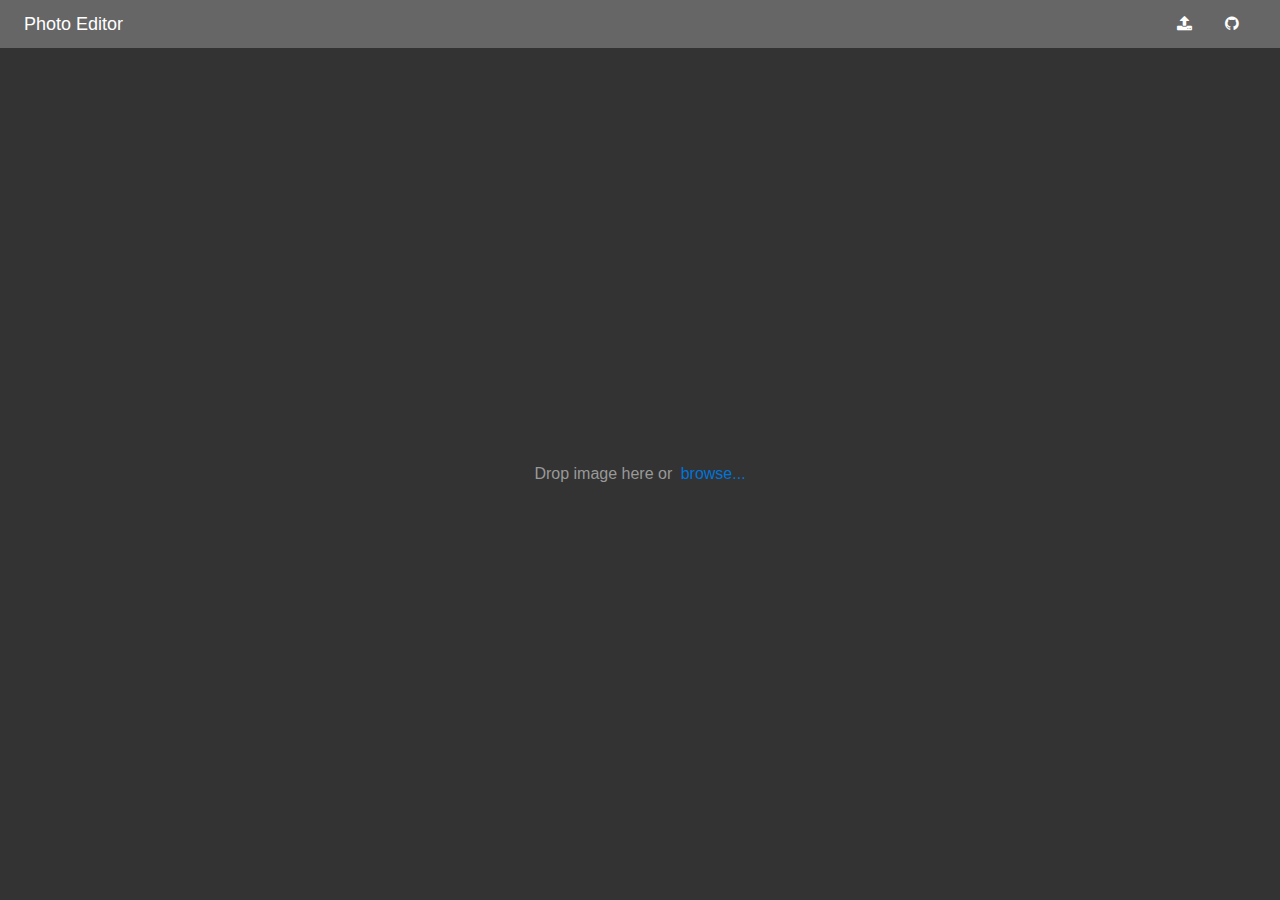
<file: photo-editor/index.html>
<!DOCTYPE html>
<html lang="en">
  <head>
    <meta charset="utf-8">
    <meta http-equiv="x-ua-compatible" content="ie=edge">
    <meta name="viewport" content="width=device-width, initial-scale=1">
    <meta name="description" content="A photo editing application based on the Cropper.js">
    <meta name="keywords" content="HTML, CSS, JS, JavaScript, photo, editor, front-end, web development">
    <meta name="author" content="Fengyuan Chen">
    <title>Photo Editor</title>
  </head>
  <body>
    <div id="app"></div>
    <script src="https://fengyuanchen.github.io/js/common.js"></script>
    <script src="dist/app.js"></script>
  </body>
</html>
</file>
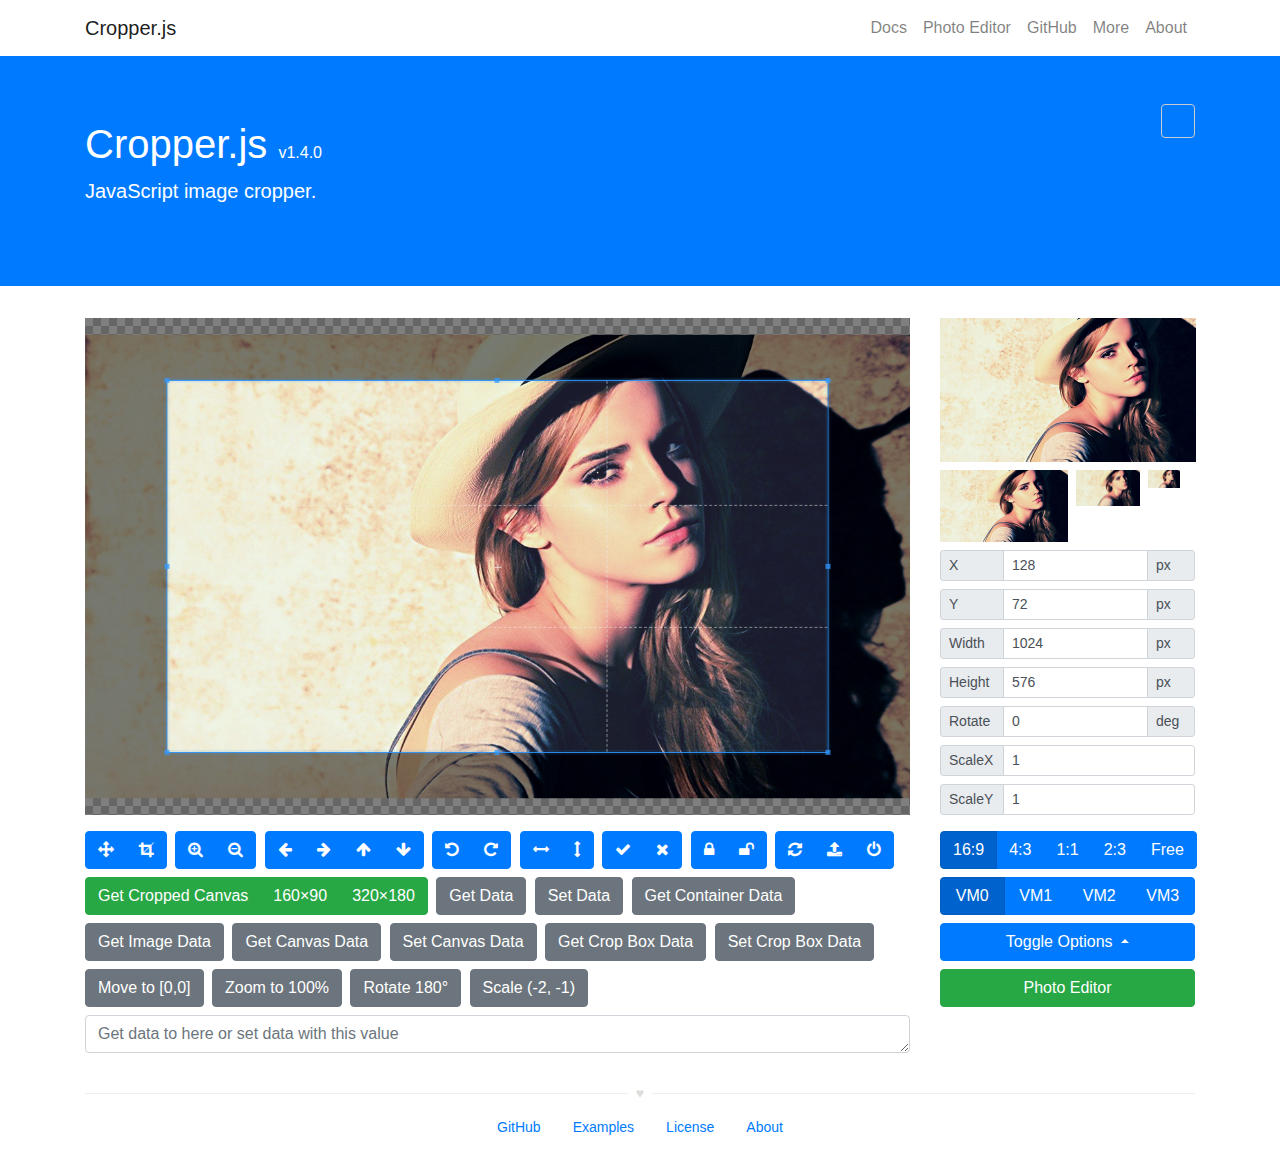
<file: cropperjs-master/docs/index.html>
<!DOCTYPE html>
<html lang="en">
<head>
  <meta charset="utf-8">
  <meta http-equiv="x-ua-compatible" content="ie=edge">
  <meta name="viewport" content="width=device-width, initial-scale=1, shrink-to-fit=no">
  <meta name="description" content="JavaScript image cropper.">
  <meta name="author" content="Chen Fengyuan">
  <title>Cropper.js</title>
  <link rel="stylesheet" href="https://maxcdn.bootstrapcdn.com/font-awesome/4.7.0/css/font-awesome.min.css">
  <link rel="stylesheet" href="https://maxcdn.bootstrapcdn.com/bootstrap/4.1.1/css/bootstrap.min.css">
  <link rel="stylesheet" href="css/cropper.css">
  <link rel="stylesheet" href="css/main.css">
</head>
<body>
  <!--[if lt IE 9]>
  <div class="alert alert-warning alert-dismissible fade show m-0 rounded-0" role="alert">
    You are using an <strong>outdated</strong> browser. Please <a href="http://browsehappy.com/">upgrade your browser</a> to improve your experience.
    <button type="button" class="close" data-dismiss="alert" aria-label="Close">
      <span aria-hidden="true">&times;</span>
    </button>
  </div>
  <![endif]-->

  <!-- Header -->
  <header class="navbar navbar-light navbar-expand-md">
    <div class="container">
      <a class="navbar-brand" href="./">Cropper.js</a>
      <button class="navbar-toggler" type="button" data-toggle="collapse" data-target="#navbar-collapse" aria-controls="navbar-collapse" aria-expanded="false" aria-label="Toggle navigation">
        <span class="navbar-toggler-icon"></span>
      </button>
      <div class="collapse navbar-collapse justify-content-end" id="navbar-collapse" role="navigation">
        <nav class="nav navbar-nav">
          <a class="nav-link" href="https://github.com/fengyuanchen/cropperjs/blob/master/README.md" data-toggle="tooltip" title="View the documentation">Docs</a>
          <a class="nav-link" href="https://fengyuanchen.github.io/photo-editor" data-toggle="tooltip" title="An advanced example of Cropper.js">Photo Editor</a>
          <a class="nav-link" href="https://github.com/fengyuanchen/cropperjs" data-toggle="tooltip" title="View the GitHub project">GitHub</a>
          <a class="nav-link" href="https://fengyuanchen.github.io" data-toggle="tooltip" title="More projects">More</a>
          <a class="nav-link" href="http://chenfengyuan.com" data-toggle="tooltip" title="About the author">About</a>
        </nav>
      </div>
    </nav>
  </header>

  <!-- Jumbotron -->
  <div class="jumbotron bg-primary text-white rounded-0">
    <div class="container">
      <div class="row">
        <div class="col-md">
          <h1>Cropper.js <small class="h6">v1.4.0</small></h1>
          <p class="lead">JavaScript image cropper.</p>
        </div>
        <div class="col-md">
          <div class="carbonads">
            <script id="_carbonads_js" src="//cdn.carbonads.com/carbon.js?zoneid=1673&serve=C6AILKT&placement=fengyuanchen" async></script>
          </div>
        </div>
      </div>
    </div>
  </div>

  <!-- Content -->
  <div class="container">
    <div class="row">
      <div class="col-md-9">
        <!-- <h3>Demo:</h3> -->
        <div class="img-container">
          <img src="images/picture.jpg" alt="Picture">
        </div>
      </div>
      <div class="col-md-3">
        <!-- <h3>Preview:</h3> -->
        <div class="docs-preview clearfix">
          <div class="img-preview preview-lg"></div>
          <div class="img-preview preview-md"></div>
          <div class="img-preview preview-sm"></div>
          <div class="img-preview preview-xs"></div>
        </div>

        <!-- <h3>Data:</h3> -->
        <!-- <h3>Data:</h3> -->
        <div class="docs-data">
          <div class="input-group input-group-sm">
            <span class="input-group-prepend">
              <label class="input-group-text" for="dataX">X</label>
            </span>
            <input type="text" class="form-control" id="dataX" placeholder="x">
            <span class="input-group-append">
              <span class="input-group-text">px</span>
            </span>
          </div>
          <div class="input-group input-group-sm">
            <span class="input-group-prepend">
              <label class="input-group-text" for="dataY">Y</label>
            </span>
            <input type="text" class="form-control" id="dataY" placeholder="y">
            <span class="input-group-append">
              <span class="input-group-text">px</span>
            </span>
          </div>
          <div class="input-group input-group-sm">
            <span class="input-group-prepend">
              <label class="input-group-text" for="dataWidth">Width</label>
            </span>
            <input type="text" class="form-control" id="dataWidth" placeholder="width">
            <span class="input-group-append">
              <span class="input-group-text">px</span>
            </span>
          </div>
          <div class="input-group input-group-sm">
            <span class="input-group-prepend">
              <label class="input-group-text" for="dataHeight">Height</label>
            </span>
            <input type="text" class="form-control" id="dataHeight" placeholder="height">
            <span class="input-group-append">
              <span class="input-group-text">px</span>
            </span>
          </div>
          <div class="input-group input-group-sm">
            <span class="input-group-prepend">
              <label class="input-group-text" for="dataRotate">Rotate</label>
            </span>
            <input type="text" class="form-control" id="dataRotate" placeholder="rotate">
            <span class="input-group-append">
              <span class="input-group-text">deg</span>
            </span>
          </div>
          <div class="input-group input-group-sm">
            <span class="input-group-prepend">
              <label class="input-group-text" for="dataScaleX">ScaleX</label>
            </span>
            <input type="text" class="form-control" id="dataScaleX" placeholder="scaleX">
          </div>
          <div class="input-group input-group-sm">
            <span class="input-group-prepend">
              <label class="input-group-text" for="dataScaleY">ScaleY</label>
            </span>
            <input type="text" class="form-control" id="dataScaleY" placeholder="scaleY">
          </div>
        </div>
      </div>
    </div>
    <div class="row" id="actions">
      <div class="col-md-9 docs-buttons">
        <!-- <h3>Toolbar:</h3> -->
        <div class="btn-group">
          <button type="button" class="btn btn-primary" data-method="setDragMode" data-option="move" title="Move">
            <span class="docs-tooltip" data-toggle="tooltip" title="cropper.setDragMode(&quot;move&quot;)">
              <span class="fa fa-arrows"></span>
            </span>
          </button>
          <button type="button" class="btn btn-primary" data-method="setDragMode" data-option="crop" title="Crop">
            <span class="docs-tooltip" data-toggle="tooltip" title="cropper.setDragMode(&quot;crop&quot;)">
              <span class="fa fa-crop"></span>
            </span>
          </button>
        </div>

        <div class="btn-group">
          <button type="button" class="btn btn-primary" data-method="zoom" data-option="0.1" title="Zoom In">
            <span class="docs-tooltip" data-toggle="tooltip" title="cropper.zoom(0.1)">
              <span class="fa fa-search-plus"></span>
            </span>
          </button>
          <button type="button" class="btn btn-primary" data-method="zoom" data-option="-0.1" title="Zoom Out">
            <span class="docs-tooltip" data-toggle="tooltip" title="cropper.zoom(-0.1)">
              <span class="fa fa-search-minus"></span>
            </span>
          </button>
        </div>

        <div class="btn-group">
          <button type="button" class="btn btn-primary" data-method="move" data-option="-10" data-second-option="0" title="Move Left">
            <span class="docs-tooltip" data-toggle="tooltip" title="cropper.move(-10, 0)">
              <span class="fa fa-arrow-left"></span>
            </span>
          </button>
          <button type="button" class="btn btn-primary" data-method="move" data-option="10" data-second-option="0" title="Move Right">
            <span class="docs-tooltip" data-toggle="tooltip" title="cropper.move(10, 0)">
              <span class="fa fa-arrow-right"></span>
            </span>
          </button>
          <button type="button" class="btn btn-primary" data-method="move" data-option="0" data-second-option="-10" title="Move Up">
            <span class="docs-tooltip" data-toggle="tooltip" title="cropper.move(0, -10)">
              <span class="fa fa-arrow-up"></span>
            </span>
          </button>
          <button type="button" class="btn btn-primary" data-method="move" data-option="0" data-second-option="10" title="Move Down">
            <span class="docs-tooltip" data-toggle="tooltip" title="cropper.move(0, 10)">
              <span class="fa fa-arrow-down"></span>
            </span>
          </button>
        </div>

        <div class="btn-group">
          <button type="button" class="btn btn-primary" data-method="rotate" data-option="-45" title="Rotate Left">
            <span class="docs-tooltip" data-toggle="tooltip" title="cropper.rotate(-45)">
              <span class="fa fa-rotate-left"></span>
            </span>
          </button>
          <button type="button" class="btn btn-primary" data-method="rotate" data-option="45" title="Rotate Right">
            <span class="docs-tooltip" data-toggle="tooltip" title="cropper.rotate(45)">
              <span class="fa fa-rotate-right"></span>
            </span>
          </button>
        </div>

        <div class="btn-group">
          <button type="button" class="btn btn-primary" data-method="scaleX" data-option="-1" title="Flip Horizontal">
            <span class="docs-tooltip" data-toggle="tooltip" title="cropper.scaleX(-1)">
              <span class="fa fa-arrows-h"></span>
            </span>
          </button>
          <button type="button" class="btn btn-primary" data-method="scaleY" data-option="-1" title="Flip Vertical">
            <span class="docs-tooltip" data-toggle="tooltip" title="cropper.scaleY(-1)">
              <span class="fa fa-arrows-v"></span>
            </span>
          </button>
        </div>

        <div class="btn-group">
          <button type="button" class="btn btn-primary" data-method="crop" title="Crop">
            <span class="docs-tooltip" data-toggle="tooltip" title="cropper.crop()">
              <span class="fa fa-check"></span>
            </span>
          </button>
          <button type="button" class="btn btn-primary" data-method="clear" title="Clear">
            <span class="docs-tooltip" data-toggle="tooltip" title="cropper.clear()">
              <span class="fa fa-remove"></span>
            </span>
          </button>
        </div>

        <div class="btn-group">
          <button type="button" class="btn btn-primary" data-method="disable" title="Disable">
            <span class="docs-tooltip" data-toggle="tooltip" title="cropper.disable()">
              <span class="fa fa-lock"></span>
            </span>
          </button>
          <button type="button" class="btn btn-primary" data-method="enable" title="Enable">
            <span class="docs-tooltip" data-toggle="tooltip" title="cropper.enable()">
              <span class="fa fa-unlock"></span>
            </span>
          </button>
        </div>

        <div class="btn-group">
          <button type="button" class="btn btn-primary" data-method="reset" title="Reset">
            <span class="docs-tooltip" data-toggle="tooltip" title="cropper.reset()">
              <span class="fa fa-refresh"></span>
            </span>
          </button>
          <label class="btn btn-primary btn-upload" for="inputImage" title="Upload image file">
            <input type="file" class="sr-only" id="inputImage" name="file" accept=".jpg,.jpeg,.png,.gif,.bmp,.tiff">
            <span class="docs-tooltip" data-toggle="tooltip" title="Import image with Blob URLs">
              <span class="fa fa-upload"></span>
            </span>
          </label>
          <button type="button" class="btn btn-primary" data-method="destroy" title="Destroy">
            <span class="docs-tooltip" data-toggle="tooltip" title="cropper.destroy()">
              <span class="fa fa-power-off"></span>
            </span>
          </button>
        </div>

        <div class="btn-group btn-group-crop">
          <button type="button" class="btn btn-success" data-method="getCroppedCanvas" data-option="{ &quot;maxWidth&quot;: 4096, &quot;maxHeight&quot;: 4096 }">
            <span class="docs-tooltip" data-toggle="tooltip" title="cropper.getCroppedCanvas({ maxWidth: 4096, maxHeight: 4096 })">
              Get Cropped Canvas
            </span>
          </button>
          <button type="button" class="btn btn-success" data-method="getCroppedCanvas" data-option="{ &quot;width&quot;: 160, &quot;height&quot;: 90 }">
            <span class="docs-tooltip" data-toggle="tooltip" title="cropper.getCroppedCanvas({ width: 160, height: 90 })">
              160&times;90
            </span>
          </button>
          <button type="button" class="btn btn-success" data-method="getCroppedCanvas" data-option="{ &quot;width&quot;: 320, &quot;height&quot;: 180 }">
            <span class="docs-tooltip" data-toggle="tooltip" title="cropper.getCroppedCanvas({ width: 320, height: 180 })">
              320&times;180
            </span>
          </button>
        </div>

        <!-- Show the cropped image in modal -->
        <div class="modal fade docs-cropped" id="getCroppedCanvasModal" role="dialog" aria-hidden="true" aria-labelledby="getCroppedCanvasTitle" tabindex="-1">
          <div class="modal-dialog">
            <div class="modal-content">
              <div class="modal-header">
                <h5 class="modal-title" id="getCroppedCanvasTitle">Cropped</h5>
                <button type="button" class="close" data-dismiss="modal" aria-label="Close">
                  <span aria-hidden="true">&times;</span>
                </button>
              </div>
              <div class="modal-body"></div>
              <div class="modal-footer">
                <button type="button" class="btn btn-default" data-dismiss="modal">Close</button>
                <a class="btn btn-primary" id="download" href="javascript:void(0);" download="cropped.jpg">Download</a>
              </div>
            </div>
          </div>
        </div><!-- /.modal -->

        <button type="button" class="btn btn-secondary" data-method="getData" data-option data-target="#putData">
          <span class="docs-tooltip" data-toggle="tooltip" title="cropper.getData()">
            Get Data
          </span>
        </button>
        <button type="button" class="btn btn-secondary" data-method="setData" data-target="#putData">
          <span class="docs-tooltip" data-toggle="tooltip" title="cropper.setData(data)">
            Set Data
          </span>
        </button>
        <button type="button" class="btn btn-secondary" data-method="getContainerData" data-option data-target="#putData">
          <span class="docs-tooltip" data-toggle="tooltip" title="cropper.getContainerData()">
            Get Container Data
          </span>
        </button>
        <button type="button" class="btn btn-secondary" data-method="getImageData" data-option data-target="#putData">
          <span class="docs-tooltip" data-toggle="tooltip" title="cropper.getImageData()">
            Get Image Data
          </span>
        </button>
        <button type="button" class="btn btn-secondary" data-method="getCanvasData" data-option data-target="#putData">
          <span class="docs-tooltip" data-toggle="tooltip" title="cropper.getCanvasData()">
            Get Canvas Data
          </span>
        </button>
        <button type="button" class="btn btn-secondary" data-method="setCanvasData" data-target="#putData">
          <span class="docs-tooltip" data-toggle="tooltip" title="cropper.setCanvasData(data)">
            Set Canvas Data
          </span>
        </button>
        <button type="button" class="btn btn-secondary" data-method="getCropBoxData" data-option data-target="#putData">
          <span class="docs-tooltip" data-toggle="tooltip" title="cropper.getCropBoxData()">
            Get Crop Box Data
          </span>
        </button>
        <button type="button" class="btn btn-secondary" data-method="setCropBoxData" data-target="#putData">
          <span class="docs-tooltip" data-toggle="tooltip" title="cropper.setCropBoxData(data)">
            Set Crop Box Data
          </span>
        </button>
        <button type="button" class="btn btn-secondary" data-method="moveTo" data-option="0">
          <span class="docs-tooltip" data-toggle="tooltip" title="cropper.moveTo(0)">
            Move to [0,0]
          </span>
        </button>
        <button type="button" class="btn btn-secondary" data-method="zoomTo" data-option="1">
          <span class="docs-tooltip" data-toggle="tooltip" title="cropper.zoomTo(1)">
            Zoom to 100%
          </span>
        </button>
        <button type="button" class="btn btn-secondary" data-method="rotateTo" data-option="180">
          <span class="docs-tooltip" data-toggle="tooltip" title="cropper.rotateTo(180)">
            Rotate 180°
          </span>
        </button>
        <button type="button" class="btn btn-secondary" data-method="scale" data-option="-2" data-second-option="-1">
          <span class="docs-tooltip" data-toggle="tooltip" title="cropper.scale(-2, -1)">
            Scale (-2, -1)
          </span>
        </button>
        <textarea class="form-control" id="putData" rows="1" placeholder="Get data to here or set data with this value"></textarea>

      </div><!-- /.docs-buttons -->

      <div class="col-md-3 docs-toggles">
        <!-- <h3>Toggles:</h3> -->
        <div class="btn-group d-flex flex-nowrap" data-toggle="buttons">
          <label class="btn btn-primary active">
            <input type="radio" class="sr-only" id="aspectRatio1" name="aspectRatio" value="1.7777777777777777">
            <span class="docs-tooltip" data-toggle="tooltip" title="aspectRatio: 16 / 9">
              16:9
            </span>
          </label>
          <label class="btn btn-primary">
            <input type="radio" class="sr-only" id="aspectRatio2" name="aspectRatio" value="1.3333333333333333">
            <span class="docs-tooltip" data-toggle="tooltip" title="aspectRatio: 4 / 3">
              4:3
            </span>
          </label>
          <label class="btn btn-primary">
            <input type="radio" class="sr-only" id="aspectRatio3" name="aspectRatio" value="1">
            <span class="docs-tooltip" data-toggle="tooltip" title="aspectRatio: 1 / 1">
              1:1
            </span>
          </label>
          <label class="btn btn-primary">
            <input type="radio" class="sr-only" id="aspectRatio4" name="aspectRatio" value="0.6666666666666666">
            <span class="docs-tooltip" data-toggle="tooltip" title="aspectRatio: 2 / 3">
              2:3
            </span>
          </label>
          <label class="btn btn-primary">
            <input type="radio" class="sr-only" id="aspectRatio5" name="aspectRatio" value="NaN">
            <span class="docs-tooltip" data-toggle="tooltip" title="aspectRatio: NaN">
              Free
            </span>
          </label>
        </div>

        <div class="btn-group d-flex flex-nowrap" data-toggle="buttons">
          <label class="btn btn-primary active">
            <input type="radio" class="sr-only" id="viewMode0" name="viewMode" value="0" checked>
            <span class="docs-tooltip" data-toggle="tooltip" title="View Mode 0">
              VM0
            </span>
          </label>
          <label class="btn btn-primary">
            <input type="radio" class="sr-only" id="viewMode1" name="viewMode" value="1">
            <span class="docs-tooltip" data-toggle="tooltip" title="View Mode 1">
              VM1
            </span>
          </label>
          <label class="btn btn-primary">
            <input type="radio" class="sr-only" id="viewMode2" name="viewMode" value="2">
            <span class="docs-tooltip" data-toggle="tooltip" title="View Mode 2">
              VM2
            </span>
          </label>
          <label class="btn btn-primary">
            <input type="radio" class="sr-only" id="viewMode3" name="viewMode" value="3">
            <span class="docs-tooltip" data-toggle="tooltip" title="View Mode 3">
              VM3
            </span>
          </label>
        </div>

        <div class="dropdown dropup docs-options">
          <button type="button" class="btn btn-primary btn-block dropdown-toggle" id="toggleOptions" data-toggle="dropdown" aria-expanded="true">
            Toggle Options
            <span class="caret"></span>
          </button>
          <ul class="dropdown-menu" role="menu" aria-labelledby="toggleOptions">
            <li class="dropdown-item">
              <div class="form-check">
                <input class="form-check-input" id="responsive" type="checkbox" name="responsive" checked>
                <label class="form-check-label" for="responsive">responsive</label>
              </div>
            </li>
            <li class="dropdown-item">
              <div class="form-check">
                <input class="form-check-input" id="restore" type="checkbox" name="restore" checked>
                <label class="form-check-label" for="restore">restore</label>
              </div>
            </li>
            <li class="dropdown-item">
              <div class="form-check">
                <input class="form-check-input" id="checkCrossOrigin" type="checkbox" name="checkCrossOrigin" checked>
                <label class="form-check-label" for="checkCrossOrigin">checkCrossOrigin</label>
              </div>
            </li>
            <li class="dropdown-item">
              <div class="form-check">
                <input class="form-check-input" id="checkOrientation" type="checkbox" name="checkOrientation" checked>
                <label class="form-check-label" for="checkOrientation">checkOrientation</label>
              </div>
            </li>
            <li class="dropdown-item">
              <div class="form-check">
                <input class="form-check-input" id="modal" type="checkbox" name="modal" checked>
                <label class="form-check-label" for="modal">modal</label>
              </div>
            </li>
            <li class="dropdown-item">
              <div class="form-check">
                <input class="form-check-input" id="guides" type="checkbox" name="guides" checked>
                <label class="form-check-label" for="guides">guides</label>
              </div>
            </li>
            <li class="dropdown-item">
              <div class="form-check">
                <input class="form-check-input" id="center" type="checkbox" name="center" checked>
                <label class="form-check-label" for="center">center</label>
              </div>
            </li>
            <li class="dropdown-item">
              <div class="form-check">
                <input class="form-check-input" id="highlight" type="checkbox" name="highlight" checked>
                <label class="form-check-label" for="highlight">highlight</label>
              </div>
            </li>
            <li class="dropdown-item">
              <div class="form-check">
                <input class="form-check-input" id="background" type="checkbox" name="background" checked>
                <label class="form-check-label" for="background">background</label>
              </div>
            </li>
            <li class="dropdown-item">
              <div class="form-check">
                <input class="form-check-input" id="autoCrop" type="checkbox" name="autoCrop" checked>
                <label class="form-check-label" for="autoCrop">autoCrop</label>
              </div>
            </li>
            <li class="dropdown-item">
              <div class="form-check">
                <input class="form-check-input" id="movable" type="checkbox" name="movable" checked>
                <label class="form-check-label" for="movable">movable</label>
              </div>
            </li>
            <li class="dropdown-item">
              <div class="form-check">
                <input class="form-check-input" id="rotatable" type="checkbox" name="rotatable" checked>
                <label class="form-check-label" for="rotatable">rotatable</label>
              </div>
            </li>
            <li class="dropdown-item">
              <div class="form-check">
                <input class="form-check-input" id="scalable" type="checkbox" name="scalable" checked>
                <label class="form-check-label" for="scalable">scalable</label>
              </div>
            </li>
            <li class="dropdown-item">
              <div class="form-check">
                <input class="form-check-input" id="zoomable" type="checkbox" name="zoomable" checked>
                <label class="form-check-label" for="zoomable">zoomable</label>
              </div>
            </li>
            <li class="dropdown-item">
              <div class="form-check">
                <input class="form-check-input" id="zoomOnTouch" type="checkbox" name="zoomOnTouch" checked>
                <label class="form-check-label" for="zoomOnTouch">zoomOnTouch</label>
              </div>
            </li>
            <li class="dropdown-item">
              <div class="form-check">
                <input class="form-check-input" id="zoomOnWheel" type="checkbox" name="zoomOnWheel" checked>
                <label class="form-check-label" for="zoomOnWheel">zoomOnWheel</label>
              </div>
            </li>
            <li class="dropdown-item">
              <div class="form-check">
                <input class="form-check-input" id="cropBoxMovable" type="checkbox" name="cropBoxMovable" checked>
                <label class="form-check-label" for="cropBoxMovable">cropBoxMovable</label>
              </div>
            </li>
            <li class="dropdown-item">
              <div class="form-check">
                <input class="form-check-input" id="cropBoxResizable" type="checkbox" name="cropBoxResizable" checked>
                <label class="form-check-label" for="cropBoxResizable">cropBoxResizable</label>
              </div>
            </li>
            <li class="dropdown-item">
              <div class="form-check">
                <input class="form-check-input" id="toggleDragModeOnDblclick" type="checkbox" name="toggleDragModeOnDblclick" checked>
                <label class="form-check-label" for="toggleDragModeOnDblclick">toggleDragModeOnDblclick</label>
              </div>
            </li>
          </ul>
        </div><!-- /.dropdown -->

        <a class="btn btn-success btn-block" data-toggle="tooltip" href="https://fengyuanchen.github.io/photo-editor" title="An advanced example of Cropper.js">Photo Editor</a>

      </div><!-- /.docs-toggles -->
    </div>
  </div>

  <!-- Footer -->
  <footer class="footer">
    <div class="container">
      <p class="heart"></p>
      <nav class="nav flex-wrap justify-content-center mb-3">
        <a class="nav-link" href="https://github.com/fengyuanchen/cropperjs">GitHub</a>
        <a class="nav-link" href="https://github.com/fengyuanchen/cropperjs/tree/master/examples">Examples</a>
        <a class="nav-link" href="https://github.com/fengyuanchen/cropperjs/blob/master/LICENSE">License</a>
        <a class="nav-link" href="http://chenfengyuan.com">About</a>
      </nav>
    </div>
  </footer>

  <!-- Scripts -->
  <script src="https://code.jquery.com/jquery-3.3.1.slim.min.js"></script>
  <script src="https://maxcdn.bootstrapcdn.com/bootstrap/4.1.1/js/bootstrap.bundle.min.js"></script>
  <script src="https://fengyuanchen.github.io/js/common.js"></script>
  <script src="js/cropper.js"></script>
  <script src="js/main.js"></script>
</body>
</html>
</file>
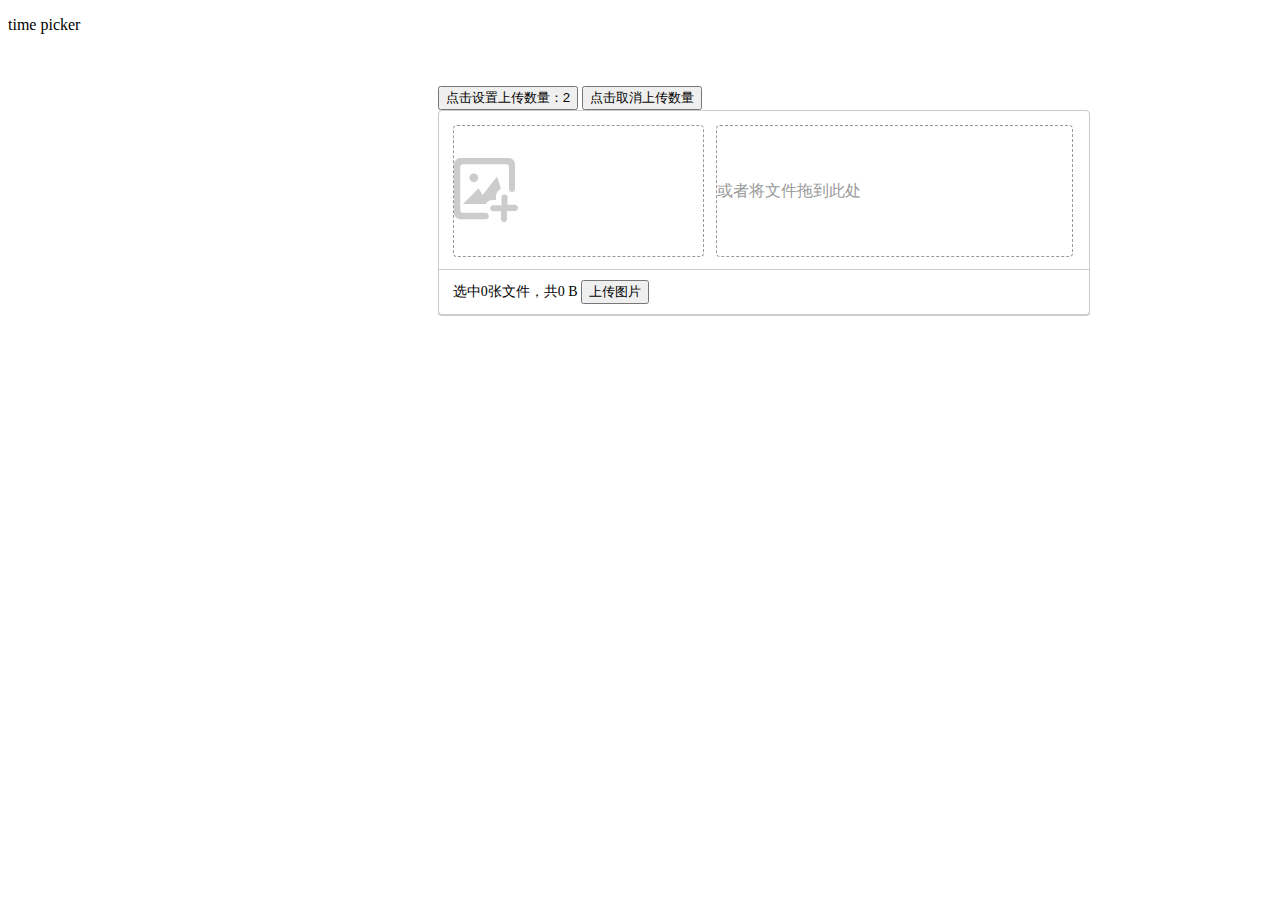
<file: upload-demo/upload-test/index.html>
<!DOCTYPE html>
<html lang="en">
<head>
    <meta charset="UTF-8">
    <title>Title</title>
    <link rel="stylesheet" href="./upload.css">
    <style>

    </style>
</head>
<body>
    <div class="outbox" id="demo">
        <p>time picker</p>
        <br>
        <br>
        <div>
            <upload-plugin></upload-plugin>
        </div>
    </div>

</body>
</html>
<script src="./vue.min.js"></script>
<script src="upload.js"></script>
<script type="text/javascript">
    // 应用1
    var multiVue = new Vue({
        el : '#demo',
        data: {
            intime: '16:00',
            outtime: '13:00'
        },
        watch: {

        },
        components:{

        },
        methods: {

        }
    });


</script>
</file>
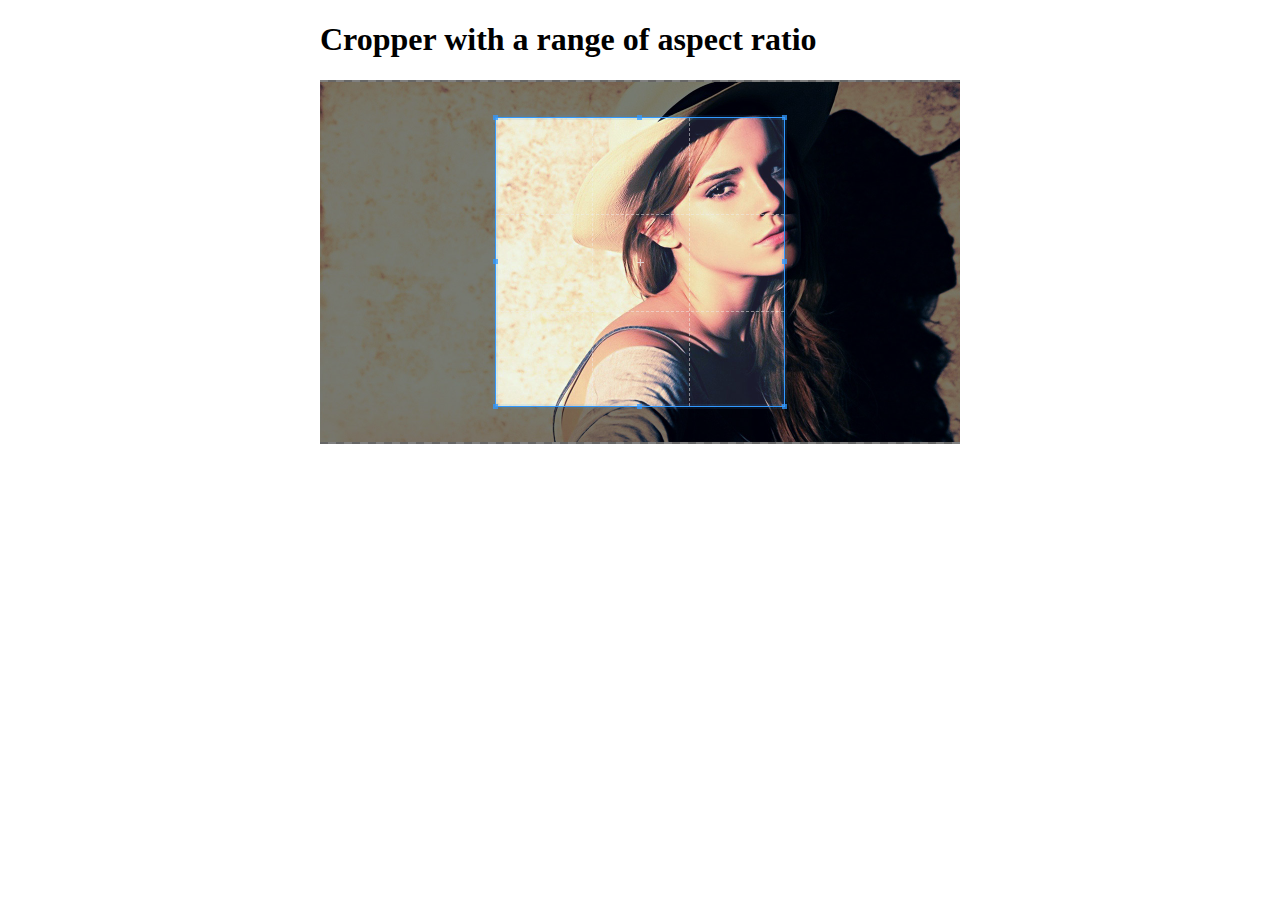
<file: cropperjs-master/examples/a-range-of-aspect-ratio.html>
<!DOCTYPE html>
<html lang="en">
<head>
  <meta charset="utf-8">
  <meta http-equiv="x-ua-compatible" content="ie=edge">
  <meta name="viewport" content="width=device-width, initial-scale=1, shrink-to-fit=no">
  <title>Cropper.js</title>
  <link rel="stylesheet" href="../dist/cropper.css">
  <style>
    .container {
      max-width: 640px;
      margin: 20px auto;
    }

    img {
      max-width: 100%;
    }
  </style>
</head>
<body>

  <div class="container">
    <h1>Cropper with a range of aspect ratio</h1>
    <div>
      <img id="image" src="../docs/images/picture.jpg" alt="Picture">
    </div>
  </div>

  <script src="../dist/cropper.js"></script>
  <script>
    window.addEventListener('DOMContentLoaded', function () {
      var image = document.querySelector('#image');
      var minAspectRatio = 0.5;
      var maxAspectRatio = 1.5;
      var cropper = new Cropper(image, {
        ready: function () {
          var cropper = this.cropper;
          var containerData = cropper.getContainerData();
          var cropBoxData = cropper.getCropBoxData();
          var aspectRatio = cropBoxData.width / cropBoxData.height;
          var newCropBoxWidth;

          if (aspectRatio < minAspectRatio || aspectRatio > maxAspectRatio) {
            newCropBoxWidth = cropBoxData.height * ((minAspectRatio + maxAspectRatio) / 2);

            cropper.setCropBoxData({
              left: (containerData.width - newCropBoxWidth) / 2,
              width: newCropBoxWidth
            });
          }
        },
        cropmove: function () {
          var cropper = this.cropper;
          var cropBoxData = cropper.getCropBoxData();
          var aspectRatio = cropBoxData.width / cropBoxData.height;

          if (aspectRatio < minAspectRatio) {
            cropper.setCropBoxData({
              width: cropBoxData.height * minAspectRatio
            });
          } else if (aspectRatio > maxAspectRatio) {
            cropper.setCropBoxData({
              width: cropBoxData.height * maxAspectRatio
            });
          }
        }
      });
    });
  </script>
</body>
</html>
</file>
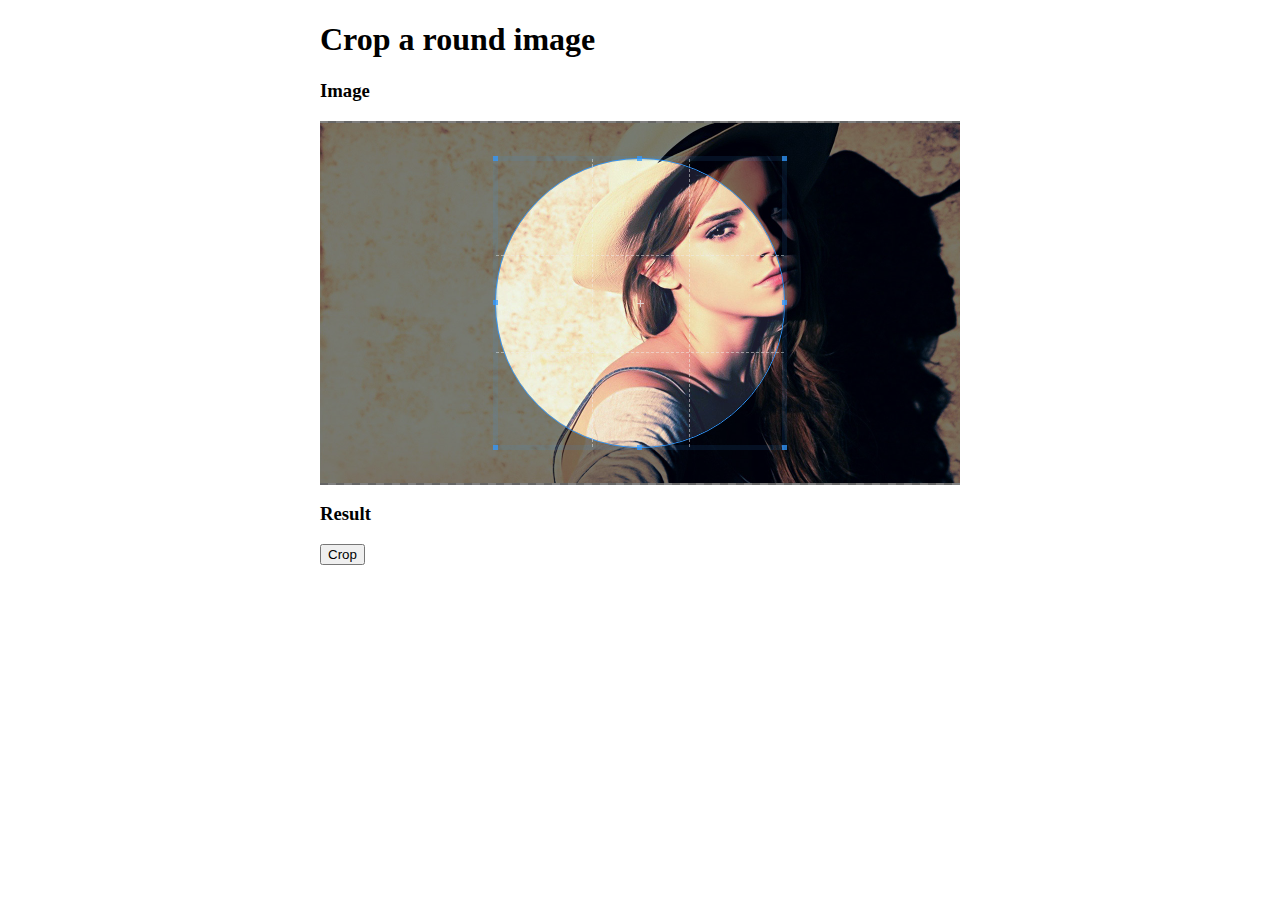
<file: cropperjs-master/examples/crop-a-round-image.html>
<!DOCTYPE html>
<html lang="en">
<head>
  <meta charset="utf-8">
  <meta http-equiv="x-ua-compatible" content="ie=edge">
  <meta name="viewport" content="width=device-width, initial-scale=1, shrink-to-fit=no">
  <title>Cropper.js</title>
  <link rel="stylesheet" href="../dist/cropper.css">
  <style>
    .container {
      max-width: 640px;
      margin: 20px auto;
    }

    img {
      max-width: 100%;
    }

    .cropper-view-box,
    .cropper-face {
      border-radius: 50%;
    }
  </style>
</head>
<body>

  <div class="container">
    <h1>Crop a round image</h1>
    <h3>Image</h3>
    <div>
      <img id="image" src="../docs/images/picture.jpg" alt="Picture">
    </div>
    <h3>Result</h3>
    <p>
      <button type="button" id="button">Crop</button>
    </p>
    <div id="result"></div>
  </div>

  <script src="../dist/cropper.js"></script>
  <script>
    (function () {

      function getRoundedCanvas(sourceCanvas) {
        var canvas = document.createElement('canvas');
        var context = canvas.getContext('2d');
        var width = sourceCanvas.width;
        var height = sourceCanvas.height;

        canvas.width = width;
        canvas.height = height;

        context.imageSmoothingEnabled = true;
        context.drawImage(sourceCanvas, 0, 0, width, height);
        context.globalCompositeOperation = 'destination-in';
        context.beginPath();
        context.arc(width / 2, height / 2, Math.min(width, height) / 2, 0, 2 * Math.PI, true);
        context.fill();

        return canvas;
      }

      window.addEventListener('DOMContentLoaded', function () {
        var image = document.getElementById('image');
        var button = document.getElementById('button');
        var result = document.getElementById('result');
        var croppable = false;
        var cropper = new Cropper(image, {
          aspectRatio: 1,
          viewMode: 1,
          ready: function () {
            croppable = true;
          }
        });

        button.onclick = function () {
          var croppedCanvas;
          var roundedCanvas;
          var roundedImage;

          if (!croppable) {
            return;
          }

          // Crop
          croppedCanvas = cropper.getCroppedCanvas();

          // Round
          roundedCanvas = getRoundedCanvas(croppedCanvas);

          // Show
          roundedImage = document.createElement('img');
          roundedImage.src = roundedCanvas.toDataURL()
          result.innerHTML = '';
          result.appendChild(roundedImage);
        };

      });

    })();
  </script>
</body>
</html>
</file>
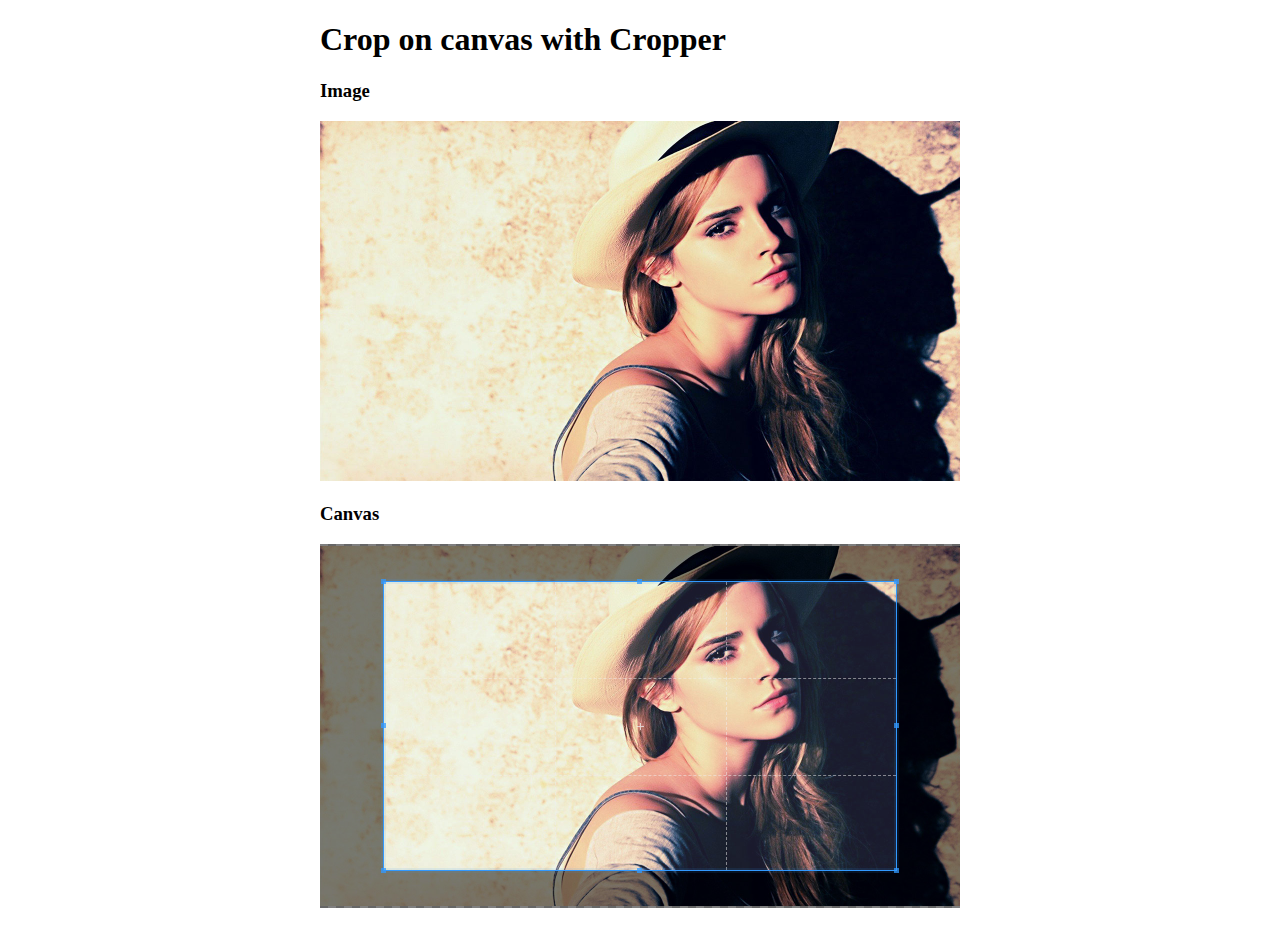
<file: cropperjs-master/examples/crop-on-canvas.html>
<!DOCTYPE html>
<html lang="en">
<head>
  <meta charset="utf-8">
  <meta http-equiv="x-ua-compatible" content="ie=edge">
  <meta name="viewport" content="width=device-width, initial-scale=1, shrink-to-fit=no">
  <title>Cropper.js</title>
  <link rel="stylesheet" href="../dist/cropper.css">
  <style>
    .container {
      max-width: 640px;
      margin: 20px auto;
    }

    img {
      max-width: 100%;
    }
  </style>
</head>
<body>

  <div class="container">
    <h1>Crop on canvas with Cropper</h1>
    <h3>Image</h3>
    <div class="img-container">
      <img id="image" src="../docs/images/picture.jpg" alt="Picture">
    </div>
    <h3>Canvas</h3>
    <div class="img-container">
      <canvas id="canvas"></canvas>
    </div>
  </div>

  <script src="../dist/cropper.js"></script>
  <script>
    function start() {
      var width = this.offsetWidth;
      var height = this.offsetHeight;
      var cropper;

      canvas.width = width;
      canvas.height = height;
      canvas.getContext('2d').drawImage(
        this,
        0, 0, this.naturalWidth, this.naturalHeight,
        0, 0, width, height
      );

      cropper = new Cropper(canvas);
    }

    window.addEventListener('DOMContentLoaded', function () {
      var canvas = document.getElementById('canvas');
      var image = document.getElementById('image');

      if (image.complete) {
        start.call(image);
      } else {
        image.onload = start;
      }
    });
  </script>
</body>
</html>
</file>
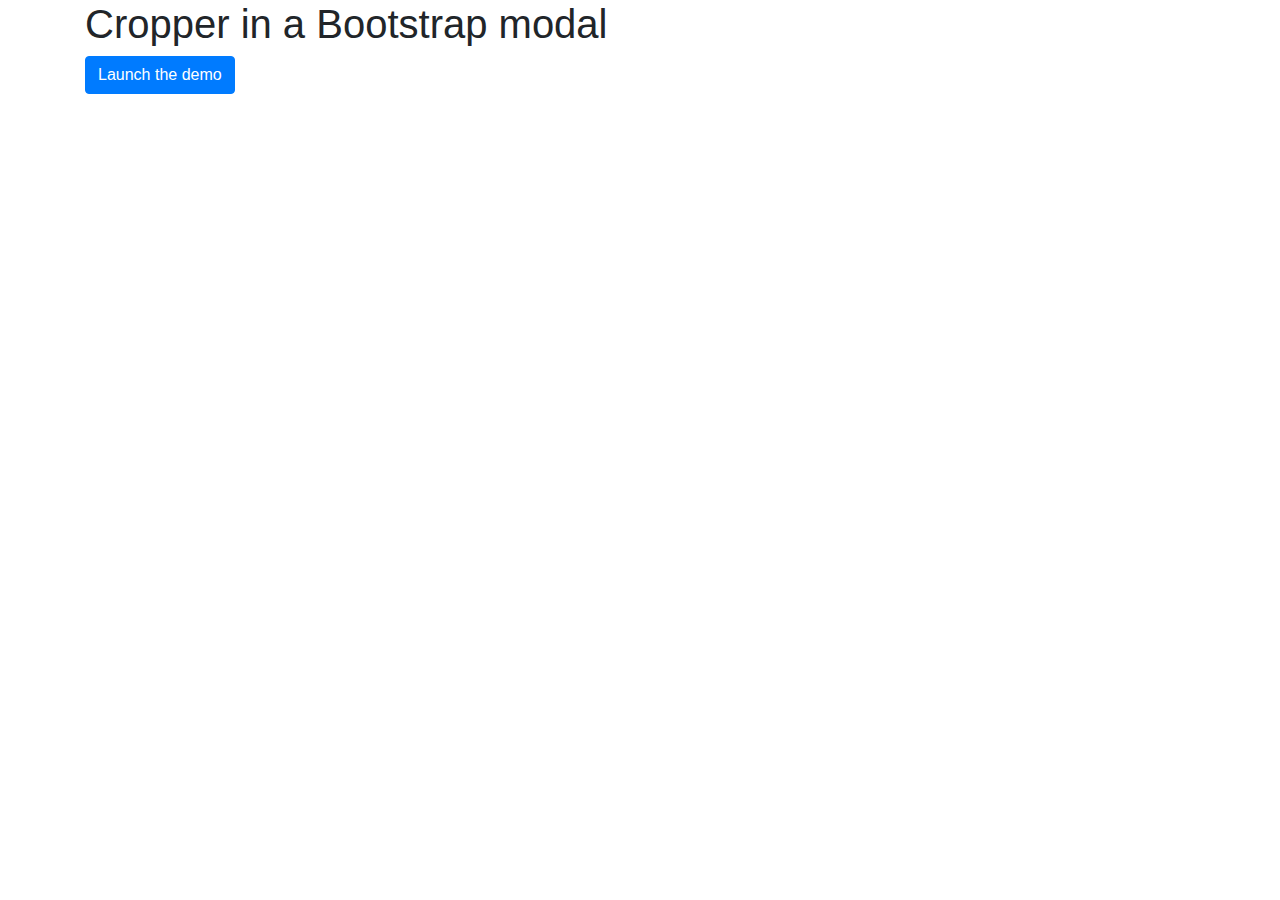
<file: cropperjs-master/examples/cropper-in-modal.html>
<!DOCTYPE html>
<html lang="en">
<head>
  <meta charset="utf-8">
  <meta http-equiv="x-ua-compatible" content="ie=edge">
  <meta name="viewport" content="width=device-width, initial-scale=1, shrink-to-fit=no">
  <title>Cropper.js</title>
  <link rel="stylesheet" href="https://maxcdn.bootstrapcdn.com/bootstrap/4.0.0/css/bootstrap.min.css">
  <link rel="stylesheet" href="../dist/cropper.css">
  <style>
    .img-container img {
      max-width: 100%;
    }
  </style>
</head>
<body>

  <div class="container">
    <h1>Cropper in a Bootstrap modal</h1>

    <!-- Button trigger modal -->
    <button type="button" class="btn btn-primary" data-target="#modal" data-toggle="modal">
      Launch the demo
    </button>

    <!-- Modal -->
    <div class="modal fade" id="modal" tabindex="-1" role="dialog" aria-labelledby="modalLabel" aria-hidden="true">
      <div class="modal-dialog" role="document">
        <div class="modal-content">
          <div class="modal-header">
            <h5 class="modal-title" id="modalLabel">Cropper</h5>
            <button type="button" class="close" data-dismiss="modal" aria-label="Close">
              <span aria-hidden="true">&times;</span>
            </button>
          </div>
          <div class="modal-body">
            <div class="img-container">
              <img id="image" src="../docs/images/picture.jpg" alt="Picture">
            </div>
          </div>
          <div class="modal-footer">
            <button type="button" class="btn btn-default" data-dismiss="modal">Close</button>
          </div>
        </div>
      </div>
    </div>
  </div>

  <script src="https://code.jquery.com/jquery-3.3.1.slim.min.js"></script>
  <script src="https://maxcdn.bootstrapcdn.com/bootstrap/4.0.0/js/bootstrap.bundle.min.js"></script>
  <script src="../dist/cropper.js"></script>
  <script>
    window.addEventListener('DOMContentLoaded', function () {
      var image = document.getElementById('image');
      var cropBoxData;
      var canvasData;
      var cropper;

      $('#modal').on('shown.bs.modal', function () {
        cropper = new Cropper(image, {
          autoCropArea: 0.5,
          ready: function () {

            // Strict mode: set crop box data first
            cropper.setCropBoxData(cropBoxData).setCanvasData(canvasData);
          }
        });
      }).on('hidden.bs.modal', function () {
        cropBoxData = cropper.getCropBoxData();
        canvasData = cropper.getCanvasData();
        cropper.destroy();
      });
    });
  </script>
</body>
</html>
</file>
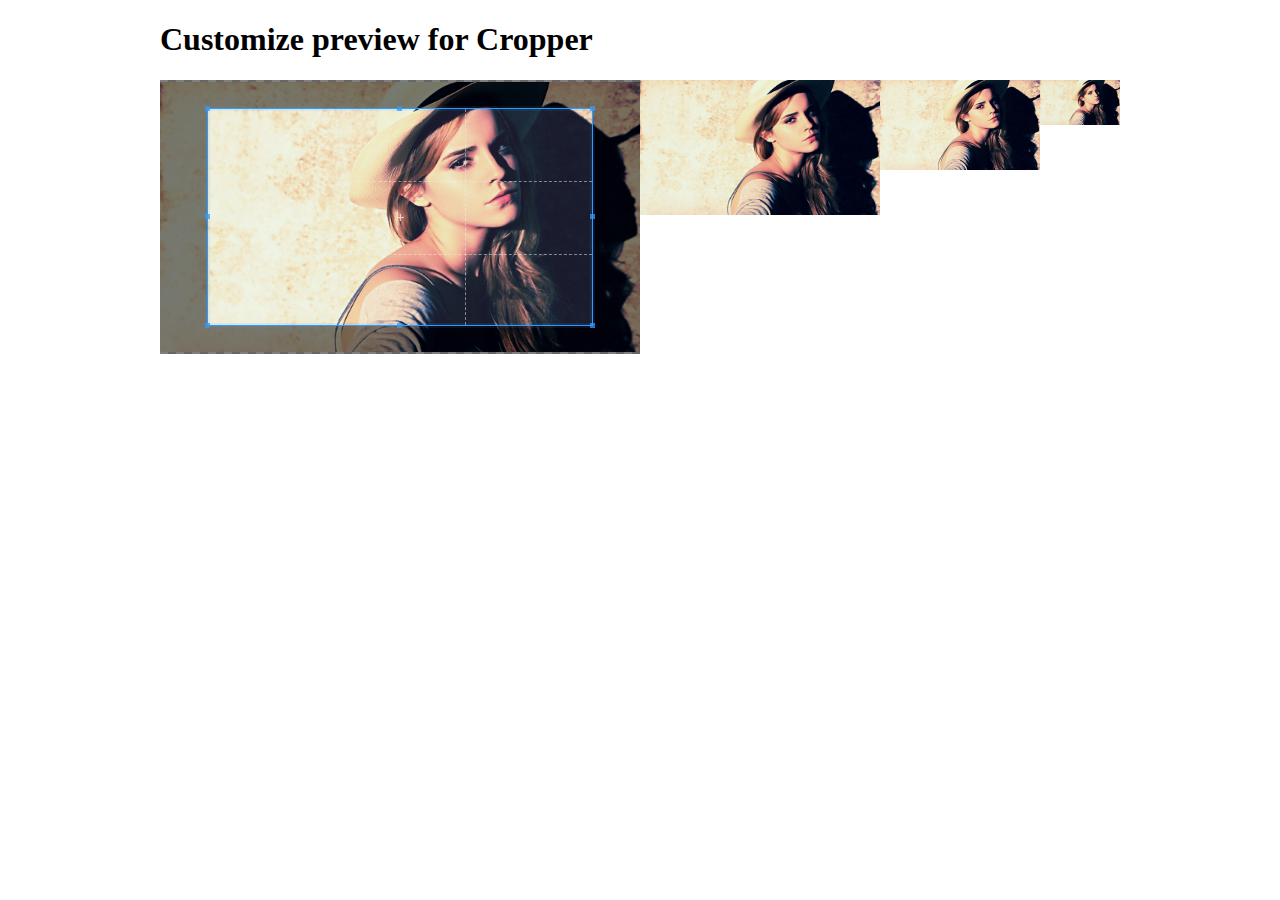
<file: cropperjs-master/examples/customize-preview.html>
<!DOCTYPE html>
<html lang="en">
<head>
  <meta charset="utf-8">
  <meta http-equiv="x-ua-compatible" content="ie=edge">
  <meta name="viewport" content="width=device-width, initial-scale=1, shrink-to-fit=no">
  <title>Cropper.js</title>
  <link rel="stylesheet" href="../dist/cropper.css">
  <style>
    .container {
      max-width: 960px;
      margin: 20px auto;
    }

    img {
      max-width: 100%;
    }

    .row,
    .preview {
      overflow: hidden;
    }

    .col {
      float: left;
    }

    .col-6 {
      width: 50%;
    }

    .col-3 {
      width: 25%;
    }

    .col-2 {
      width: 16.7%;
    }

    .col-1 {
      width: 8.3%;
    }
  </style>
</head>
<body>

  <div class="container">
    <h1>Customize preview for Cropper</h1>
    <div class="row">
      <div class="col col-6">
        <img id="image" src="../docs/images/picture.jpg" alt="Picture">
      </div>
      <div class="col col-3">
        <div class="preview"></div>
      </div>
      <div class="col col-2">
        <div class="preview"></div>
      </div>
      <div class="col col-1">
        <div class="preview"></div>
      </div>
    </div>
  </div>

  <script src="../dist/cropper.js"></script>
  <script>
    function each(arr, callback) {
      var length = arr.length;
      var i;

      for (i = 0; i < length; i++) {
        callback.call(arr, arr[i], i, arr);
      }

      return arr;
    }

    window.addEventListener('DOMContentLoaded', function () {
      var image = document.querySelector('#image');
      var previews = document.querySelectorAll('.preview');
      var cropper = new Cropper(image, {
          ready: function () {
            var clone = this.cloneNode();

            clone.className = ''
            clone.style.cssText = (
              'display: block;' +
              'width: 100%;' +
              'min-width: 0;' +
              'min-height: 0;' +
              'max-width: none;' +
              'max-height: none;'
            );

            each(previews, function (elem) {
              elem.appendChild(clone.cloneNode());
            });
          },

          crop: function (e) {
            var data = e.detail;
            var cropper = this.cropper;
            var imageData = cropper.getImageData();
            var previewAspectRatio = data.width / data.height;

            each(previews, function (elem) {
              var previewImage = elem.getElementsByTagName('img').item(0);
              var previewWidth = elem.offsetWidth;
              var previewHeight = previewWidth / previewAspectRatio;
              var imageScaledRatio = data.width / previewWidth;

              elem.style.height = previewHeight + 'px';
              previewImage.style.width = imageData.naturalWidth / imageScaledRatio + 'px';
              previewImage.style.height = imageData.naturalHeight / imageScaledRatio + 'px';
              previewImage.style.marginLeft = -data.x / imageScaledRatio + 'px';
              previewImage.style.marginTop = -data.y / imageScaledRatio + 'px';
            });
          }
        });
    });
  </script>
</body>
</html>
</file>
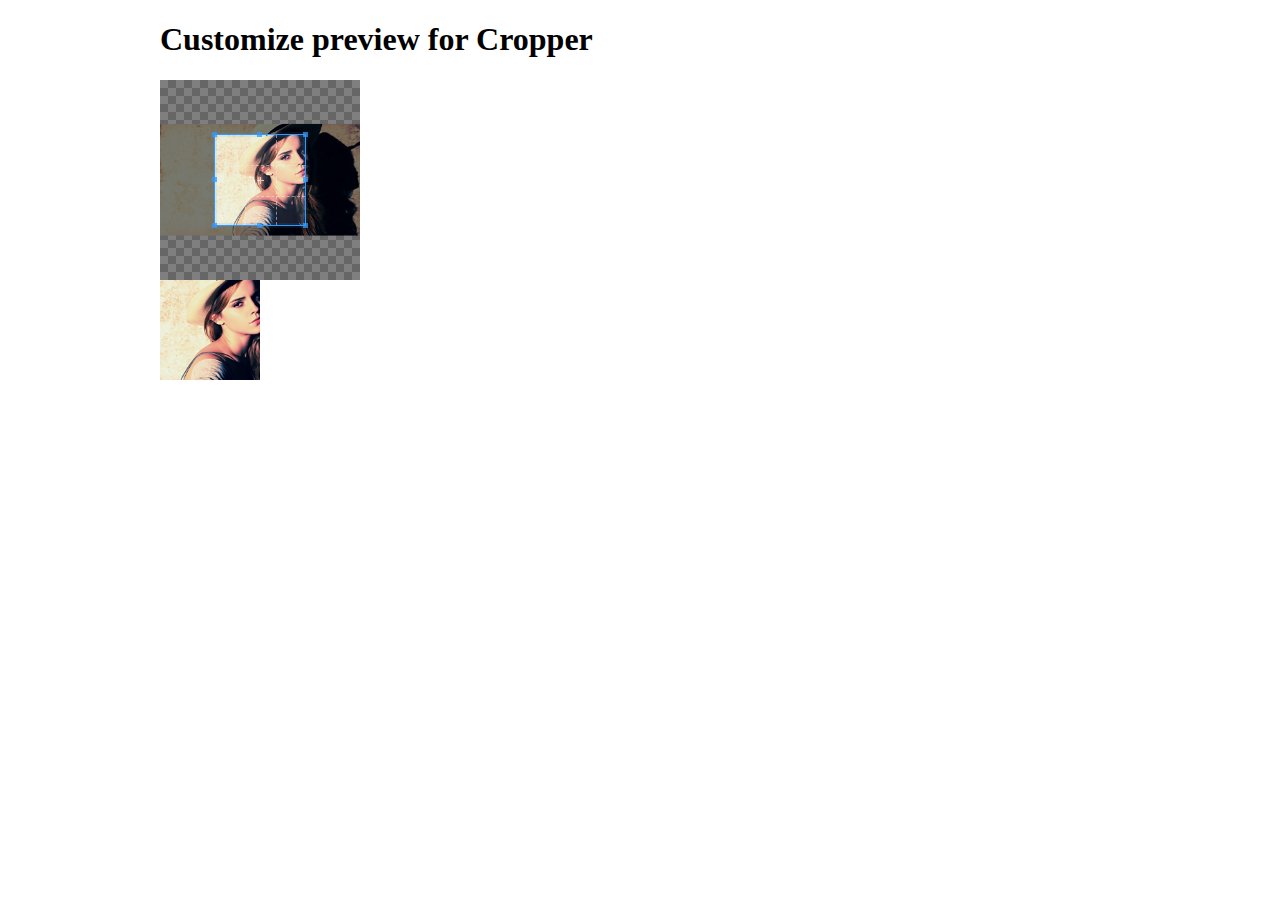
<file: cropperjs-master/examples/customize-preview2.html>
<!DOCTYPE html>
<html lang="en">
<head>
  <meta charset="utf-8">
  <meta http-equiv="x-ua-compatible" content="ie=edge">
  <meta name="viewport" content="width=device-width, initial-scale=1, shrink-to-fit=no">
  <title>Cropper.js</title>
  <link rel="stylesheet" href="../dist/cropper.css">
  <style>
    .container {
      max-width: 960px;
      margin: 20px auto;
    }

    img {

    }

    .row,
    .preview {
      overflow: hidden;
    }

    .col {
      float: left;
    }

    .col-6 {
      width: 50%;
    }

    .col-3 {
      width: 25%;
    }

    .col-2 {
      width: 16.7%;
    }

    .col-1 {
      width: 8.3%;
    }
  </style>
</head>
<body>

<div class="container">
  <h1>Customize preview for Cropper</h1>
  <div class="row">
    <div class="" style="width: 200px; height: 200px;">
      <img id="image" src="../docs/images/picture.jpg" alt="Picture" style="width: 200px; height: 200px;max-width: 100%;">
    </div>
    <div class="" style="width:100px; height:100px;overflow: hidden;background: #ccc;">
      <div class="preview">
        <img src="" >
      </div>
    </div>
    <!--<div class="col col-2">
      <div class="preview"></div>
    </div>
    <div class="col col-1">
      <div class="preview"></div>
    </div>-->
  </div>
</div>

<script src="../dist/cropper.js"></script>
<script>
  function each(arr, callback) {
    var length = arr.length;
    var i;

    for (i = 0; i < length; i++) {
      callback.call(arr, arr[i], i, arr);
    }

    return arr;
  }

  window.addEventListener('DOMContentLoaded', function () {
    var image = document.querySelector('#image');
    var previews = document.querySelectorAll('.preview');
    console.log(previews);
    var cropper = new Cropper(image, {
      scalable: false,
      movable: false,
      zoomable: false,
      rotatable: false,
      aspectRatio: 1,
      viewMode: 1,
      ready: function () {
        var clone = this.cloneNode();

        clone.className = ''
        clone.style.cssText = (
          'display: block;' +
          'width: 100%;' +
          'min-width: 0;' +
          'min-height: 0;' +
          'max-width: none;' +
          'max-height: none;'
        );

        /*each(previews, function (elem) {
          elem.appendChild(clone.cloneNode());
        });*/

        previews[0].getElementsByTagName('img')[0].src = image.src;
      },

      crop: function (e) {
        var data = e.detail;
        console.log(data);
        var cropper = this.cropper;
        var imageData = cropper.getImageData();
        var previewAspectRatio = data.width / data.height;

          var previewImage = previews[0].getElementsByTagName('img')[0];
          //if(!previewImage)return;


          var previewWidth = previews[0].offsetWidth;
          console.log(previewWidth);
          var previewHeight = previewWidth / previewAspectRatio;
          var imageScaledRatio = data.width / previewWidth;

         // previews[0].style.height = '100px';
          previews[0].style.height = previewHeight + 'px';
          // console.log(previewHeight);
          previewImage.style.width = imageData.naturalWidth / imageScaledRatio + 'px';
          previewImage.style.height = imageData.naturalHeight / imageScaledRatio + 'px';
          previewImage.style.marginLeft = -data.x / imageScaledRatio + 'px';
          previewImage.style.marginTop = -data.y / imageScaledRatio + 'px';
      }
    });
  });

</script>
</body>
</html>
</file>
<file: cropperjs-master/docs/css/cropper.css>
/*!
 * Cropper.js v1.4.0
 * https://fengyuanchen.github.io/cropperjs
 *
 * Copyright 2015-present Chen Fengyuan
 * Released under the MIT license
 *
 * Date: 2018-06-01T15:18:09.891Z
 */

.cropper-container {
  direction: ltr;
  font-size: 0;
  line-height: 0;
  position: relative;
  -ms-touch-action: none;
  touch-action: none;
  -webkit-user-select: none;
  -moz-user-select: none;
  -ms-user-select: none;
  user-select: none;
}

.cropper-container img {/*Avoid margin top issue (Occur only when margin-top <= -height)
 */
  display: block;
  height: 100%;
  image-orientation: 0deg;
  max-height: none !important;
  max-width: none !important;
  min-height: 0 !important;
  min-width: 0 !important;
  width: 100%;
}

.cropper-wrap-box,
.cropper-canvas,
.cropper-drag-box,
.cropper-crop-box,
.cropper-modal {
  bottom: 0;
  left: 0;
  position: absolute;
  right: 0;
  top: 0;
}

.cropper-wrap-box,
.cropper-canvas {
  overflow: hidden;
}

.cropper-drag-box {
  background-color: #fff;
  opacity: 0;
}

.cropper-modal {
  background-color: #000;
  opacity: .5;
}

.cropper-view-box {
  display: block;
  height: 100%;
  outline-color: rgba(51, 153, 255, 0.75);
  outline: 1px solid #39f;
  overflow: hidden;
  width: 100%;
}

.cropper-dashed {
  border: 0 dashed #eee;
  display: block;
  opacity: .5;
  position: absolute;
}

.cropper-dashed.dashed-h {
  border-bottom-width: 1px;
  border-top-width: 1px;
  height: 33.33333%;
  left: 0;
  top: 33.33333%;
  width: 100%;
}

.cropper-dashed.dashed-v {
  border-left-width: 1px;
  border-right-width: 1px;
  height: 100%;
  left: 33.33333%;
  top: 0;
  width: 33.33333%;
}

.cropper-center {
  display: block;
  height: 0;
  left: 50%;
  opacity: .75;
  position: absolute;
  top: 50%;
  width: 0;
}

.cropper-center:before,
.cropper-center:after {
  background-color: #eee;
  content: ' ';
  display: block;
  position: absolute;
}

.cropper-center:before {
  height: 1px;
  left: -3px;
  top: 0;
  width: 7px;
}

.cropper-center:after {
  height: 7px;
  left: 0;
  top: -3px;
  width: 1px;
}

.cropper-face,
.cropper-line,
.cropper-point {
  display: block;
  height: 100%;
  opacity: .1;
  position: absolute;
  width: 100%;
}

.cropper-face {
  background-color: #fff;
  left: 0;
  top: 0;
}

.cropper-line {
  background-color: #39f;
}

.cropper-line.line-e {
  cursor: ew-resize;
  right: -3px;
  top: 0;
  width: 5px;
}

.cropper-line.line-n {
  cursor: ns-resize;
  height: 5px;
  left: 0;
  top: -3px;
}

.cropper-line.line-w {
  cursor: ew-resize;
  left: -3px;
  top: 0;
  width: 5px;
}

.cropper-line.line-s {
  bottom: -3px;
  cursor: ns-resize;
  height: 5px;
  left: 0;
}

.cropper-point {
  background-color: #39f;
  height: 5px;
  opacity: .75;
  width: 5px;
}

.cropper-point.point-e {
  cursor: ew-resize;
  margin-top: -3px;
  right: -3px;
  top: 50%;
}

.cropper-point.point-n {
  cursor: ns-resize;
  left: 50%;
  margin-left: -3px;
  top: -3px;
}

.cropper-point.point-w {
  cursor: ew-resize;
  left: -3px;
  margin-top: -3px;
  top: 50%;
}

.cropper-point.point-s {
  bottom: -3px;
  cursor: s-resize;
  left: 50%;
  margin-left: -3px;
}

.cropper-point.point-ne {
  cursor: nesw-resize;
  right: -3px;
  top: -3px;
}

.cropper-point.point-nw {
  cursor: nwse-resize;
  left: -3px;
  top: -3px;
}

.cropper-point.point-sw {
  bottom: -3px;
  cursor: nesw-resize;
  left: -3px;
}

.cropper-point.point-se {
  bottom: -3px;
  cursor: nwse-resize;
  height: 20px;
  opacity: 1;
  right: -3px;
  width: 20px;
}

@media (min-width: 768px) {
  .cropper-point.point-se {
    height: 15px;
    width: 15px;
  }
}

@media (min-width: 992px) {
  .cropper-point.point-se {
    height: 10px;
    width: 10px;
  }
}

@media (min-width: 1200px) {
  .cropper-point.point-se {
    height: 5px;
    opacity: .75;
    width: 5px;
  }
}

.cropper-point.point-se:before {
  background-color: #39f;
  bottom: -50%;
  content: ' ';
  display: block;
  height: 200%;
  opacity: 0;
  position: absolute;
  right: -50%;
  width: 200%;
}

.cropper-invisible {
  opacity: 0;
}

.cropper-bg {
  background-image: url('[data-uri]');
}

.cropper-hide {
  display: block;
  height: 0;
  position: absolute;
  width: 0;
}

.cropper-hidden {
  display: none !important;
}

.cropper-move {
  cursor: move;
}

.cropper-crop {
  cursor: crosshair;
}

.cropper-disabled .cropper-drag-box,
.cropper-disabled .cropper-face,
.cropper-disabled .cropper-line,
.cropper-disabled .cropper-point {
  cursor: not-allowed;
}
</file>
<file: cropperjs-master/docs/css/main.css>
.btn {
  padding-left: .75rem;
  padding-right: .75rem;
}

label.btn {
  margin-bottom: 0;
}

.d-flex > .btn {
  flex: 1;
}

.carbonads {
  border-radius: .25rem;
  border: 1px solid #ccc;
  font-size: .875rem;
  overflow: hidden;
  padding: 1rem;
}

.carbon-wrap {
  overflow: hidden;
}

.carbon-img {
  clear: left;
  display: block;
  float: left;
}

.carbon-text,
.carbon-poweredby {
  display: block;
  margin-left: 140px;
}

.carbon-text,
.carbon-text:hover,
.carbon-text:focus {
  color: #fff;
  text-decoration: none;
}

.carbon-poweredby,
.carbon-poweredby:hover,
.carbon-poweredby:focus {
  color: #ddd;
  text-decoration: none;
}

@media (min-width: 768px) {
  .carbonads {
    float: right;
    margin-bottom: -1rem;
    margin-top: -1rem;
    max-width: 360px;
  }
}

.footer {
  font-size: .875rem;
}

.heart {
  color: #ddd;
  display: block;
  height: 2rem;
  line-height: 2rem;
  margin-bottom: 0;
  margin-top: 1rem;
  position: relative;
  text-align: center;
  width: 100%;
}

.heart:hover {
  color: #ff4136;
}

.heart::before {
  border-top: 1px solid #eee;
  content: " ";
  display: block;
  height: 0;
  left: 0;
  position: absolute;
  right: 0;
  top: 50%;
}

.heart::after {
  background-color: #fff;
  content: "♥";
  padding-left: .5rem;
  padding-right: .5rem;
  position: relative;
  z-index: 1;
}

.img-container,
.img-preview {
  background-color: #f7f7f7;
  text-align: center;
  width: 100%;
}

.img-container {
  margin-bottom: 1rem;
  max-height: 497px;
  min-height: 200px;
}

@media (min-width: 768px) {
  .img-container {
    min-height: 497px;
  }
}

.img-container > img {
  max-width: 100%;
}

.docs-preview {
  margin-right: -1rem;
}

.img-preview {
  float: left;
  margin-bottom: .5rem;
  margin-right: .5rem;
  overflow: hidden;
}

.img-preview > img {
  max-width: 100%;
}

.preview-lg {
  height: 9rem;
  width: 16rem;
}

.preview-md {
  height: 4.5rem;
  width: 8rem;
}

.preview-sm {
  height: 2.25rem;
  width: 4rem;
}

.preview-xs {
  height: 1.125rem;
  margin-right: 0;
  width: 2rem;
}

.docs-data > .input-group {
  margin-bottom: .5rem;
}

.docs-data .input-group-prepend .input-group-text {
  min-width: 4rem;
}

.docs-data .input-group-append .input-group-text {
  min-width: 3rem;
}

.docs-buttons > .btn,
.docs-buttons > .btn-group,
.docs-buttons > .form-control {
  margin-bottom: .5rem;
  margin-right: .25rem;
}

.docs-toggles > .btn,
.docs-toggles > .btn-group,
.docs-toggles > .dropdown {
  margin-bottom: .5rem;
}

.docs-tooltip {
  display: block;
  margin: -.5rem -.75rem;
  padding: .5rem .75rem;
}

.docs-tooltip > .icon {
  margin: 0 -.25rem;
  vertical-align: top;
}

.tooltip-inner {
  white-space: normal;
}

.btn-upload .tooltip-inner,
.btn-toggle .tooltip-inner {
  white-space: nowrap;
}

.btn-toggle {
  padding: .5rem;
}

.btn-toggle > .docs-tooltip {
  margin: -.5rem;
  padding: .5rem;
}

@media (max-width: 400px) {
  .btn-group-crop {
    margin-right: -1rem!important;
  }

  .btn-group-crop > .btn {
    padding-left: .5rem;
    padding-right: .5rem;
  }

  .btn-group-crop .docs-tooltip {
    margin-left: -.5rem;
    margin-right: -.5rem;
    padding-left: .5rem;
    padding-right: .5rem;
  }
}

.docs-options .dropdown-menu {
  width: 100%;
}

.docs-options .dropdown-menu > li {
  font-size: .875rem;
  padding: .125rem 1rem;
}

.docs-options .dropdown-menu .form-check-label {
  display: block;
}

.docs-cropped .modal-body {
  text-align: center;
}

.docs-cropped .modal-body > img,
.docs-cropped .modal-body > canvas {
  max-width: 100%;
}
</file>
<file: upload-demo/upload-test/upload.css>
@charset "UTF-8";

.upload_warp_img_div_del {
    position: absolute;
    top: 6px;
    width: 16px;
    right: 4px;
}

.upload_warp_img_div_top {
    position: absolute;
    top: 0;
    width: 100%;
    height: 30px;
    background-color: rgba(0, 0, 0, 0.4);
    line-height: 30px;
    text-align: left;
    color: #fff;
    font-size: 12px;
    text-indent: 4px;
}

.upload_warp_img_div_text {
    white-space: nowrap;
    width: 80%;
    overflow: hidden;
    text-overflow: ellipsis;
}

.upload_warp_img_div img {
    max-width: 100%;
    max-height: 100%;
    vertical-align: middle;
}

.upload_warp_img_div {
    position: relative;
    height: 100px;
    width: 120px;
    border: 1px solid #ccc;
    margin: 0px 30px 10px 0px;
    float: left;
    line-height: 100px;
    display: table-cell;
    text-align: center;
    background-color: #eee;
    cursor: pointer;
    overflow: hidden;
}

.upload_warp_img {
    border-top: 1px solid #D2D2D2;
    padding: 14px 0 0 14px;
    overflow: hidden
}

.upload_warp_text {
    text-align: left;
    margin-bottom: 10px;
    padding-top: 10px;
    text-indent: 14px;
    border-top: 1px solid #ccc;
    font-size: 14px;
}

.upload_warp_right {
    float: left;
    width: 57%;
    margin-left: 2%;
    height: 100%;
    border: 1px dashed #999;
    border-radius: 4px;
    line-height: 130px;
    color: #999;
}

.upload_warp_left img {
    margin-top: 32px;
}

.upload_warp_left {
    float: left;
    width: 40%;
    height: 100%;
    border: 1px dashed #999;
    border-radius: 4px;
    cursor: pointer;
}

.upload_warp {
    margin: 14px;
    height: 130px;
}

.upload {
    border: 1px solid #ccc;
    background-color: #fff;
    width: 650px;
    box-shadow: 0px 1px 0px #ccc;
    border-radius: 4px;
}

.hello {
    width: 650px;
    margin-left: 34%;
}
</file>
<file: cropperjs-master/dist/cropper.css>
/*!
 * Cropper.js v1.4.0
 * https://fengyuanchen.github.io/cropperjs
 *
 * Copyright 2015-present Chen Fengyuan
 * Released under the MIT license
 *
 * Date: 2018-06-01T15:18:09.891Z
 */

.cropper-container {
  direction: ltr;
  font-size: 0;
  line-height: 0;
  position: relative;
  -ms-touch-action: none;
  touch-action: none;
  -webkit-user-select: none;
  -moz-user-select: none;
  -ms-user-select: none;
  user-select: none;
}

.cropper-container img {/*Avoid margin top issue (Occur only when margin-top <= -height)
 */
  display: block;
  height: 100%;
  image-orientation: 0deg;
  max-height: none !important;
  max-width: none !important;
  min-height: 0 !important;
  min-width: 0 !important;
  width: 100%;
}

.cropper-wrap-box,
.cropper-canvas,
.cropper-drag-box,
.cropper-crop-box,
.cropper-modal {
  bottom: 0;
  left: 0;
  position: absolute;
  right: 0;
  top: 0;
}

.cropper-wrap-box,
.cropper-canvas {
  overflow: hidden;
}

.cropper-drag-box {
  background-color: #fff;
  opacity: 0;
}

.cropper-modal {
  background-color: #000;
  opacity: .5;
}

.cropper-view-box {
  display: block;
  height: 100%;
  outline-color: rgba(51, 153, 255, 0.75);
  outline: 1px solid #39f;
  overflow: hidden;
  width: 100%;
}

.cropper-dashed {
  border: 0 dashed #eee;
  display: block;
  opacity: .5;
  position: absolute;
}

.cropper-dashed.dashed-h {
  border-bottom-width: 1px;
  border-top-width: 1px;
  height: 33.33333%;
  left: 0;
  top: 33.33333%;
  width: 100%;
}

.cropper-dashed.dashed-v {
  border-left-width: 1px;
  border-right-width: 1px;
  height: 100%;
  left: 33.33333%;
  top: 0;
  width: 33.33333%;
}

.cropper-center {
  display: block;
  height: 0;
  left: 50%;
  opacity: .75;
  position: absolute;
  top: 50%;
  width: 0;
}

.cropper-center:before,
.cropper-center:after {
  background-color: #eee;
  content: ' ';
  display: block;
  position: absolute;
}

.cropper-center:before {
  height: 1px;
  left: -3px;
  top: 0;
  width: 7px;
}

.cropper-center:after {
  height: 7px;
  left: 0;
  top: -3px;
  width: 1px;
}

.cropper-face,
.cropper-line,
.cropper-point {
  display: block;
  height: 100%;
  opacity: .1;
  position: absolute;
  width: 100%;
}

.cropper-face {
  background-color: #fff;
  left: 0;
  top: 0;
}

.cropper-line {
  background-color: #39f;
}

.cropper-line.line-e {
  cursor: ew-resize;
  right: -3px;
  top: 0;
  width: 5px;
}

.cropper-line.line-n {
  cursor: ns-resize;
  height: 5px;
  left: 0;
  top: -3px;
}

.cropper-line.line-w {
  cursor: ew-resize;
  left: -3px;
  top: 0;
  width: 5px;
}

.cropper-line.line-s {
  bottom: -3px;
  cursor: ns-resize;
  height: 5px;
  left: 0;
}

.cropper-point {
  background-color: #39f;
  height: 5px;
  opacity: .75;
  width: 5px;
}

.cropper-point.point-e {
  cursor: ew-resize;
  margin-top: -3px;
  right: -3px;
  top: 50%;
}

.cropper-point.point-n {
  cursor: ns-resize;
  left: 50%;
  margin-left: -3px;
  top: -3px;
}

.cropper-point.point-w {
  cursor: ew-resize;
  left: -3px;
  margin-top: -3px;
  top: 50%;
}

.cropper-point.point-s {
  bottom: -3px;
  cursor: s-resize;
  left: 50%;
  margin-left: -3px;
}

.cropper-point.point-ne {
  cursor: nesw-resize;
  right: -3px;
  top: -3px;
}

.cropper-point.point-nw {
  cursor: nwse-resize;
  left: -3px;
  top: -3px;
}

.cropper-point.point-sw {
  bottom: -3px;
  cursor: nesw-resize;
  left: -3px;
}

.cropper-point.point-se {
  bottom: -3px;
  cursor: nwse-resize;
  height: 20px;
  opacity: 1;
  right: -3px;
  width: 20px;
}

@media (min-width: 768px) {
  .cropper-point.point-se {
    height: 15px;
    width: 15px;
  }
}

@media (min-width: 992px) {
  .cropper-point.point-se {
    height: 10px;
    width: 10px;
  }
}

@media (min-width: 1200px) {
  .cropper-point.point-se {
    height: 5px;
    opacity: .75;
    width: 5px;
  }
}

.cropper-point.point-se:before {
  background-color: #39f;
  bottom: -50%;
  content: ' ';
  display: block;
  height: 200%;
  opacity: 0;
  position: absolute;
  right: -50%;
  width: 200%;
}

.cropper-invisible {
  opacity: 0;
}

.cropper-bg {
  background-image: url('[data-uri]');
}

.cropper-hide {
  display: block;
  height: 0;
  position: absolute;
  width: 0;
}

.cropper-hidden {
  display: none !important;
}

.cropper-move {
  cursor: move;
}

.cropper-crop {
  cursor: crosshair;
}

.cropper-disabled .cropper-drag-box,
.cropper-disabled .cropper-face,
.cropper-disabled .cropper-line,
.cropper-disabled .cropper-point {
  cursor: not-allowed;
}
</file>
